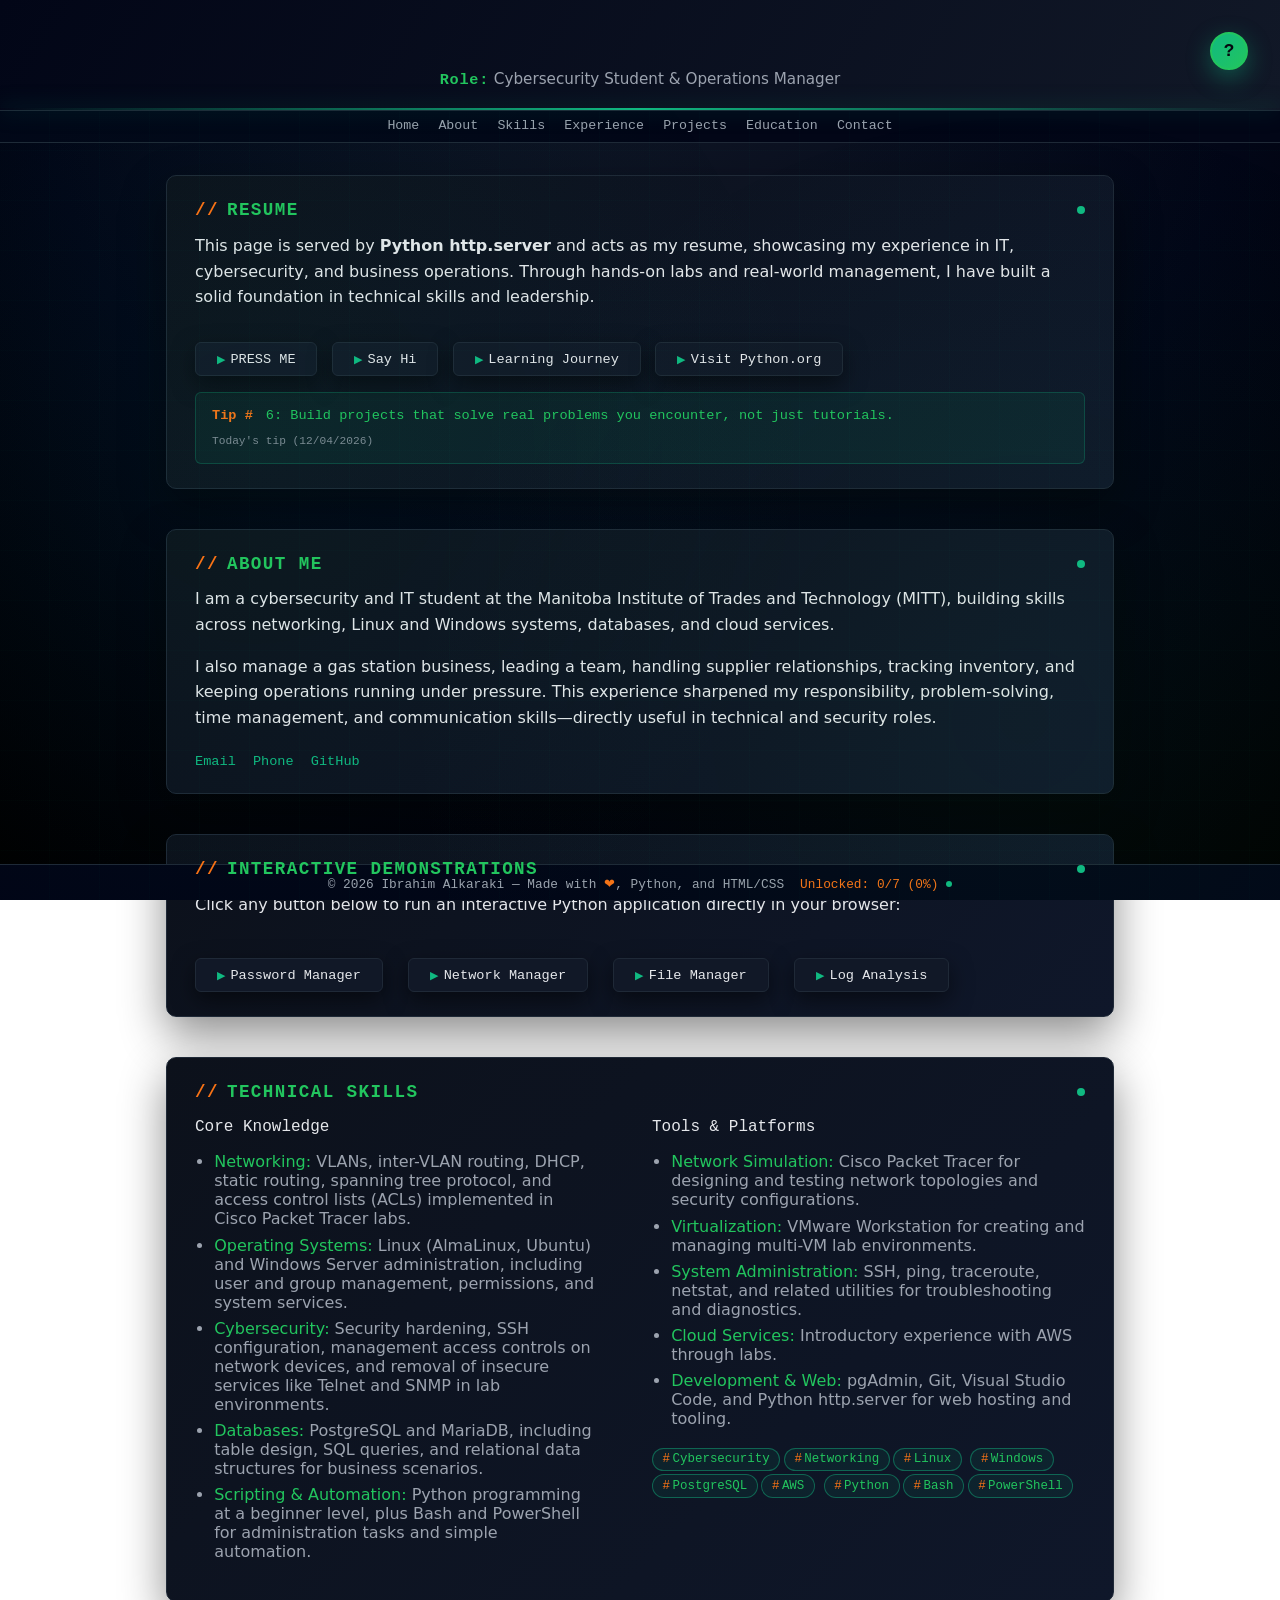
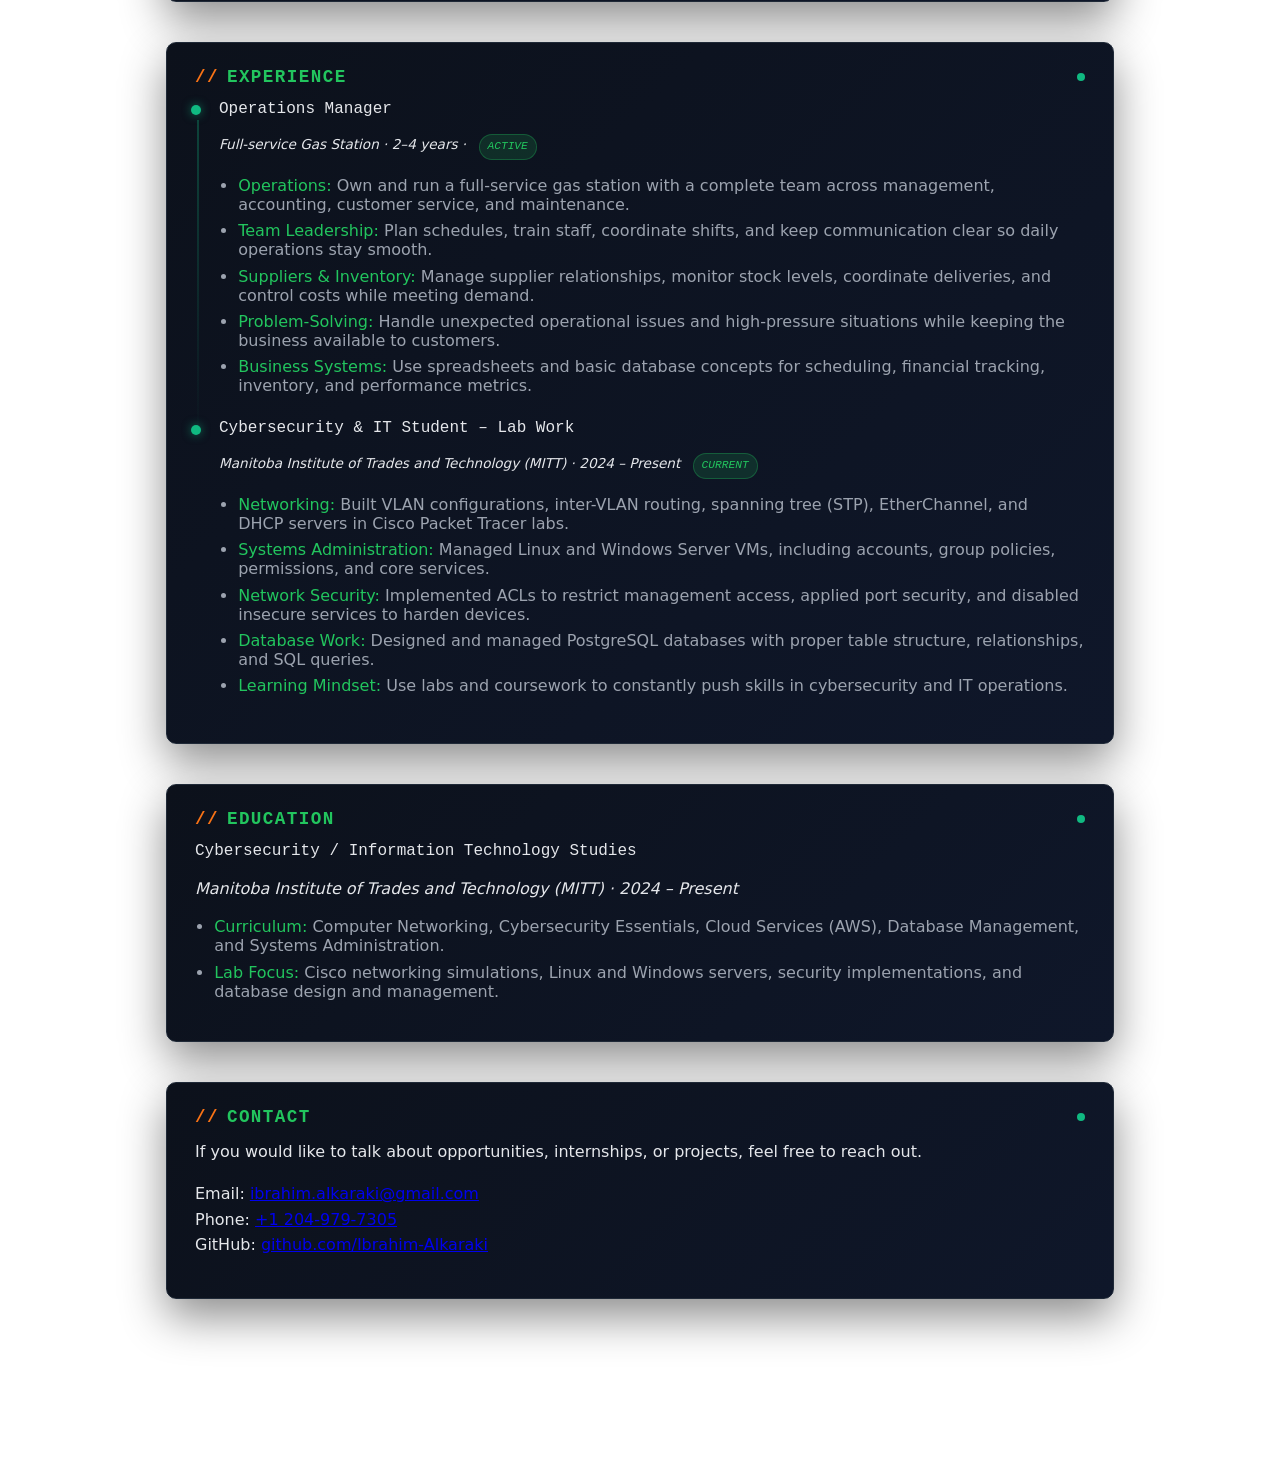
<file: index.html>
<!DOCTYPE html>
<html lang="en">
<head>
    <meta http-equiv="refresh" content="0; url=RESUME.html">
    <title>Redirecting...</title>
</head>
<body>
    <p>Redirecting to <a href="RESUME.html">Resume</a>...</p>
</body>
</html>
</file>
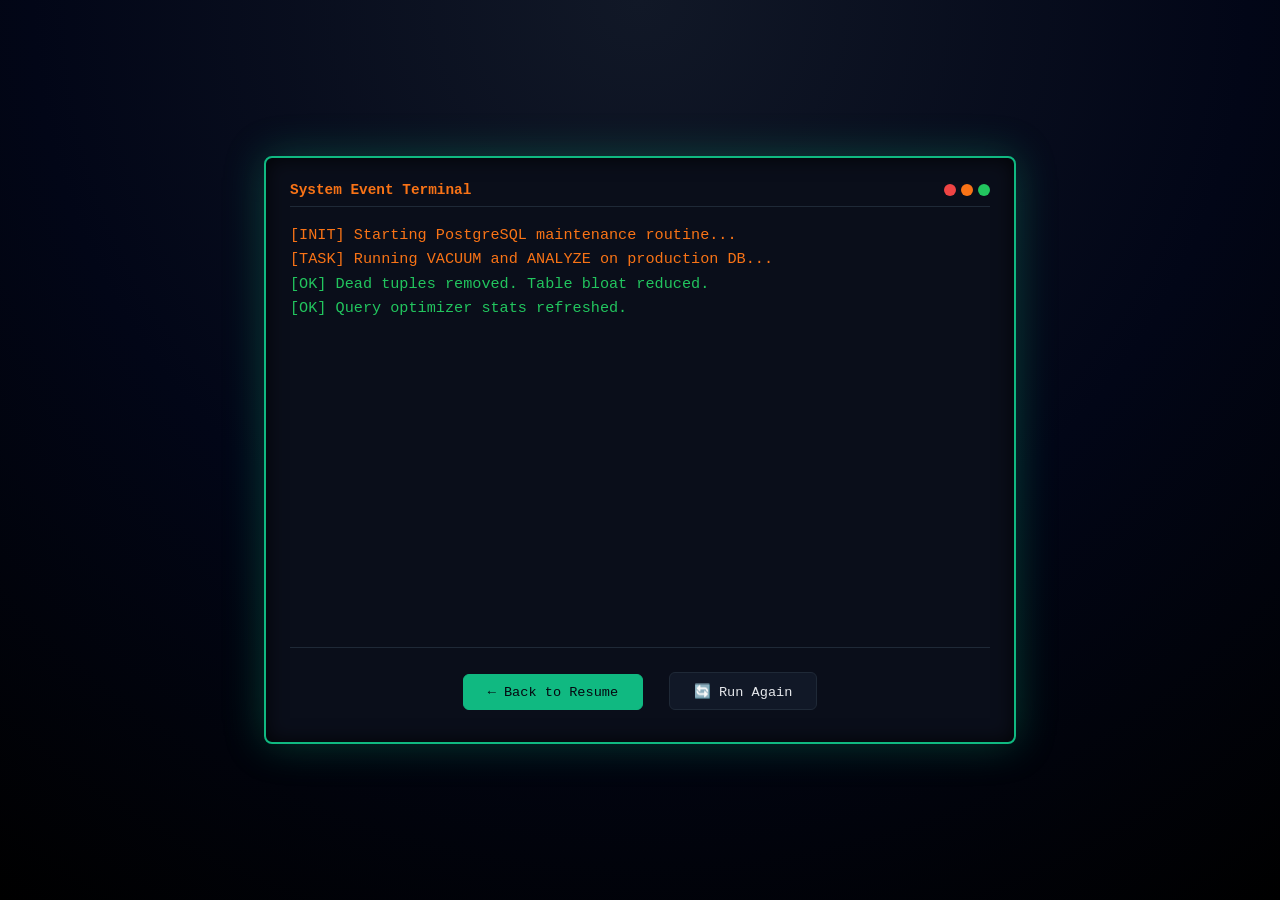
<file: fun_system_event.html>
<!DOCTYPE html>
<html lang="en">
<head>
    <meta charset="utf-8">
    <meta http-equiv="Content-Security-Policy" content="default-src 'self'; script-src 'self' 'unsafe-inline'; style-src 'self' 'unsafe-inline'; img-src 'self' data:; font-src 'self'; connect-src 'self'; frame-ancestors 'none'; form-action 'self'; base-uri 'self'">
    <meta http-equiv="X-Content-Type-Options" content="nosniff">
    <title>System Event Terminal - Ibrahim Alkaraki</title>
    <style>
      :root {
        --bg-main: #050810;
        --bg-panel: #0c111b;
        --accent: #10b981;
        --accent-soft: #22c55e;
        --accent-warn: #f97316;
        --text-main: #e5e7eb;
        --text-muted: #9ca3af;
        --border-subtle: #1f2937;
        --font-mono: "Fira Code", "Cascadia Code", "Source Code Pro", ui-monospace, SFMono-Regular, Menlo, Monaco, Consolas, "Liberation Mono", "Courier New", monospace;
      }

      body {
        margin: 0;
        padding: 0;
        background: radial-gradient(circle at top, #111827 0, #020617 55%, #000 100%);
        color: var(--text-main);
        font-family: var(--font-mono);
        min-height: 100vh;
        display: flex;
        align-items: center;
        justify-content: center;
      }

      .terminal {
        width: 90%;
        max-width: 700px;
        background: #0a0e1a;
        border: 2px solid var(--accent);
        border-radius: 8px;
        box-shadow: 0 0 40px rgba(16, 185, 129, 0.3), inset 0 0 20px rgba(0, 0, 0, 0.8);
        padding: 1.5rem;
        position: relative;
        animation: glowPulse 3s ease-in-out infinite;
      }

      @keyframes glowPulse {
        0%, 100% { box-shadow: 0 0 40px rgba(16, 185, 129, 0.3), inset 0 0 20px rgba(0, 0, 0, 0.8); }
        50% { box-shadow: 0 0 60px rgba(16, 185, 129, 0.5), inset 0 0 20px rgba(0, 0, 0, 0.8); }
      }

      .terminal-header {
        border-bottom: 1px solid var(--border-subtle);
        margin-bottom: 1rem;
        padding-bottom: 0.5rem;
        display: flex;
        justify-content: space-between;
        align-items: center;
      }

      .terminal-title {
        color: var(--accent-warn);
        font-weight: bold;
        font-size: 0.9rem;
      }

      .terminal-buttons {
        display: flex;
        gap: 0.3rem;
      }

      .term-btn {
        width: 12px;
        height: 12px;
        border-radius: 50%;
        cursor: pointer;
      }

      .term-btn.close { background: #ef4444; }
      .term-btn.minimize { background: var(--accent-warn); }
      .term-btn.maximize { background: var(--accent-soft); }

      .terminal-content {
        height: 400px;
        overflow-y: auto;
        color: var(--accent-soft);
        line-height: 1.6;
        font-size: 0.95rem;
      }

      .terminal-content::-webkit-scrollbar {
        width: 6px;
      }

      .terminal-content::-webkit-scrollbar-track {
        background: #020617;
      }

      .terminal-content::-webkit-scrollbar-thumb {
        background: var(--accent);
        border-radius: 3px;
      }

      .terminal-content::-webkit-scrollbar-thumb:hover {
        background: var(--accent-soft);
      }

      .log-line {
        opacity: 0;
        animation: typeIn 0.05s ease-out forwards;
        word-wrap: break-word;
      }

      @keyframes typeIn {
        from {
          opacity: 0;
          transform: translateX(-5px);
        }
        to {
          opacity: 1;
          transform: translateX(0);
        }
      }

      .log-ok { color: var(--accent-soft); }
      .log-alert { color: #ff6b6b; animation: pulse 1s ease-in-out infinite !important; }
      .log-action { color: var(--accent-warn); }
      .log-secure { color: var(--accent); }
      .log-note { color: var(--text-muted); }
      .log-status { color: var(--accent); }

      @keyframes pulse {
        0%, 100% { opacity: 1; }
        50% { opacity: 0.7; }
      }

      .cursor {
        display: inline-block;
        width: 8px;
        height: 1rem;
        background: var(--accent);
        animation: blink 1s ease-in-out infinite;
        margin-left: 2px;
      }

      @keyframes blink {
        0%, 49%, 100% { opacity: 1; }
        50%, 99% { opacity: 0; }
      }

      .buttons-container {
        margin-top: 1.5rem;
        padding-top: 1rem;
        border-top: 1px solid var(--border-subtle);
        text-align: center;
      }

      .btn {
        display: inline-block;
        margin: 0.5rem;
        padding: 0.6rem 1.5rem;
        background: #111827;
        color: var(--text-main);
        border: 1px solid var(--border-subtle);
        border-radius: 6px;
        cursor: pointer;
        font-family: var(--font-mono);
        font-size: 0.85rem;
        transition: all 0.2s ease;
        text-decoration: none;
      }

      .btn:hover {
        border-color: var(--accent);
        background: #020617;
        transform: translateY(-2px);
      }

      .btn-primary {
        background: var(--accent);
        color: #050810;
        border-color: var(--accent);
      }

      .btn-primary:hover {
        background: var(--accent-soft);
        border-color: var(--accent-soft);
      }

      @media (max-width: 640px) {
        .terminal {
          width: 95%;
          padding: 1rem;
        }

        .terminal-content {
          height: 300px;
          font-size: 0.85rem;
        }
      }
    </style>
</head>
<body>
    <div class="terminal">
        <div class="terminal-header">
            <div class="terminal-title">System Event Terminal</div>
            <div class="terminal-buttons">
                <div class="term-btn close"></div>
                <div class="term-btn minimize"></div>
                <div class="term-btn maximize"></div>
            </div>
        </div>
        <div class="terminal-content" id="terminal"></div>
        <div class="buttons-container">
            <button class="btn btn-primary" onclick="location.href='/'">← Back to Resume</button>
            <button class="btn" onclick="location.reload()">🔄 Run Again</button>
        </div>
    </div>

    <script>
        const scenarios = [
            {
                title: "SYSTEM BOOT SEQUENCE",
                lines: [
                    { text: "[BOOT] Initializing Ibrahim-Host-01...", class: "log-action" },
                    { text: "[OK] BIOS checks passed.", class: "log-ok" },
                    { text: "[OK] Network interfaces up.", class: "log-ok" },
                    { text: "[SECURE] SSH hardening rules loaded.", class: "log-secure" },
                    { text: "[OK] PostgreSQL database service online.", class: "log-ok" },
                    { text: "[READY] Lab environment online. Awaiting next challenge.", class: "log-status" }
                ]
            },
            {
                title: "SECURITY INCIDENT RESPONSE",
                lines: [
                    { text: "[ALERT] Suspicious traffic detected on vlan-sec-10.", class: "log-alert" },
                    { text: "[ACTION] Applying ACL rule set: BLOCK_EXTERNAL_SSH.", class: "log-action" },
                    { text: "[OK] Rate limiting engaged on port 22.", class: "log-ok" },
                    { text: "[LOG] Incident recorded for review.", class: "log-note" },
                    { text: "[STATUS] Traffic contained. No user impact.", class: "log-status" },
                    { text: "[NOTE] Always verify, never assume. Back to work. 🔒", class: "log-note" }
                ]
            },
            {
                title: "MAINTENANCE WINDOW COMPLETE",
                lines: [
                    { text: "[MAINT] Scheduled service window started.", class: "log-action" },
                    { text: "[TASK] Patching Linux servers and updating firewall rules...", class: "log-action" },
                    { text: "[OK] AlmaLinux kernel updated to latest patch.", class: "log-ok" },
                    { text: "[OK] Windows Server Group Policy refreshed.", class: "log-ok" },
                    { text: "[CHECK] Health checks all green. SSL certs valid.", class: "log-status" },
                    { text: "[COMPLETE] Change ticket closed successfully.", class: "log-ok" },
                    { text: "[RESULT] Environment more secure than 10 minutes ago. ✓", class: "log-secure" }
                ]
            },
            {
                title: "DATABASE OPTIMIZATION RUN",
                lines: [
                    { text: "[INIT] Starting PostgreSQL maintenance routine...", class: "log-action" },
                    { text: "[TASK] Running VACUUM and ANALYZE on production DB...", class: "log-action" },
                    { text: "[OK] Dead tuples removed. Table bloat reduced.", class: "log-ok" },
                    { text: "[OK] Query optimizer stats refreshed.", class: "log-ok" },
                    { text: "[PERF] Query response time improved by 23%.", class: "log-status" },
                    { text: "[SUCCESS] Database optimization complete! 🚀", class: "log-ok" }
                ]
            }
        ];

        function displayTerminal() {
            const scenario = scenarios[Math.floor(Math.random() * scenarios.length)];
            const terminal = document.getElementById('terminal');
            terminal.innerHTML = '';

            let delay = 0;
            scenario.lines.forEach((line, index) => {
                setTimeout(() => {
                    const logLine = document.createElement('div');
                    logLine.className = `log-line ${line.class}`;
                    logLine.textContent = line.text;
                    terminal.appendChild(logLine);
                    terminal.scrollTop = terminal.scrollHeight;
                }, delay);
                delay += 200 + Math.random() * 150;
            });

            setTimeout(() => {
                const cursor = document.createElement('span');
                cursor.className = 'cursor';
                terminal.appendChild(cursor);
                terminal.scrollTop = terminal.scrollHeight;
            }, delay);
        }

        displayTerminal();

        // ESC key to go back to resume
        document.addEventListener('keydown', (e) => {
            if (e.key === 'Escape') {
                window.location.href = '/';
            }
        });
    </script>
</body>
</html>
</file>
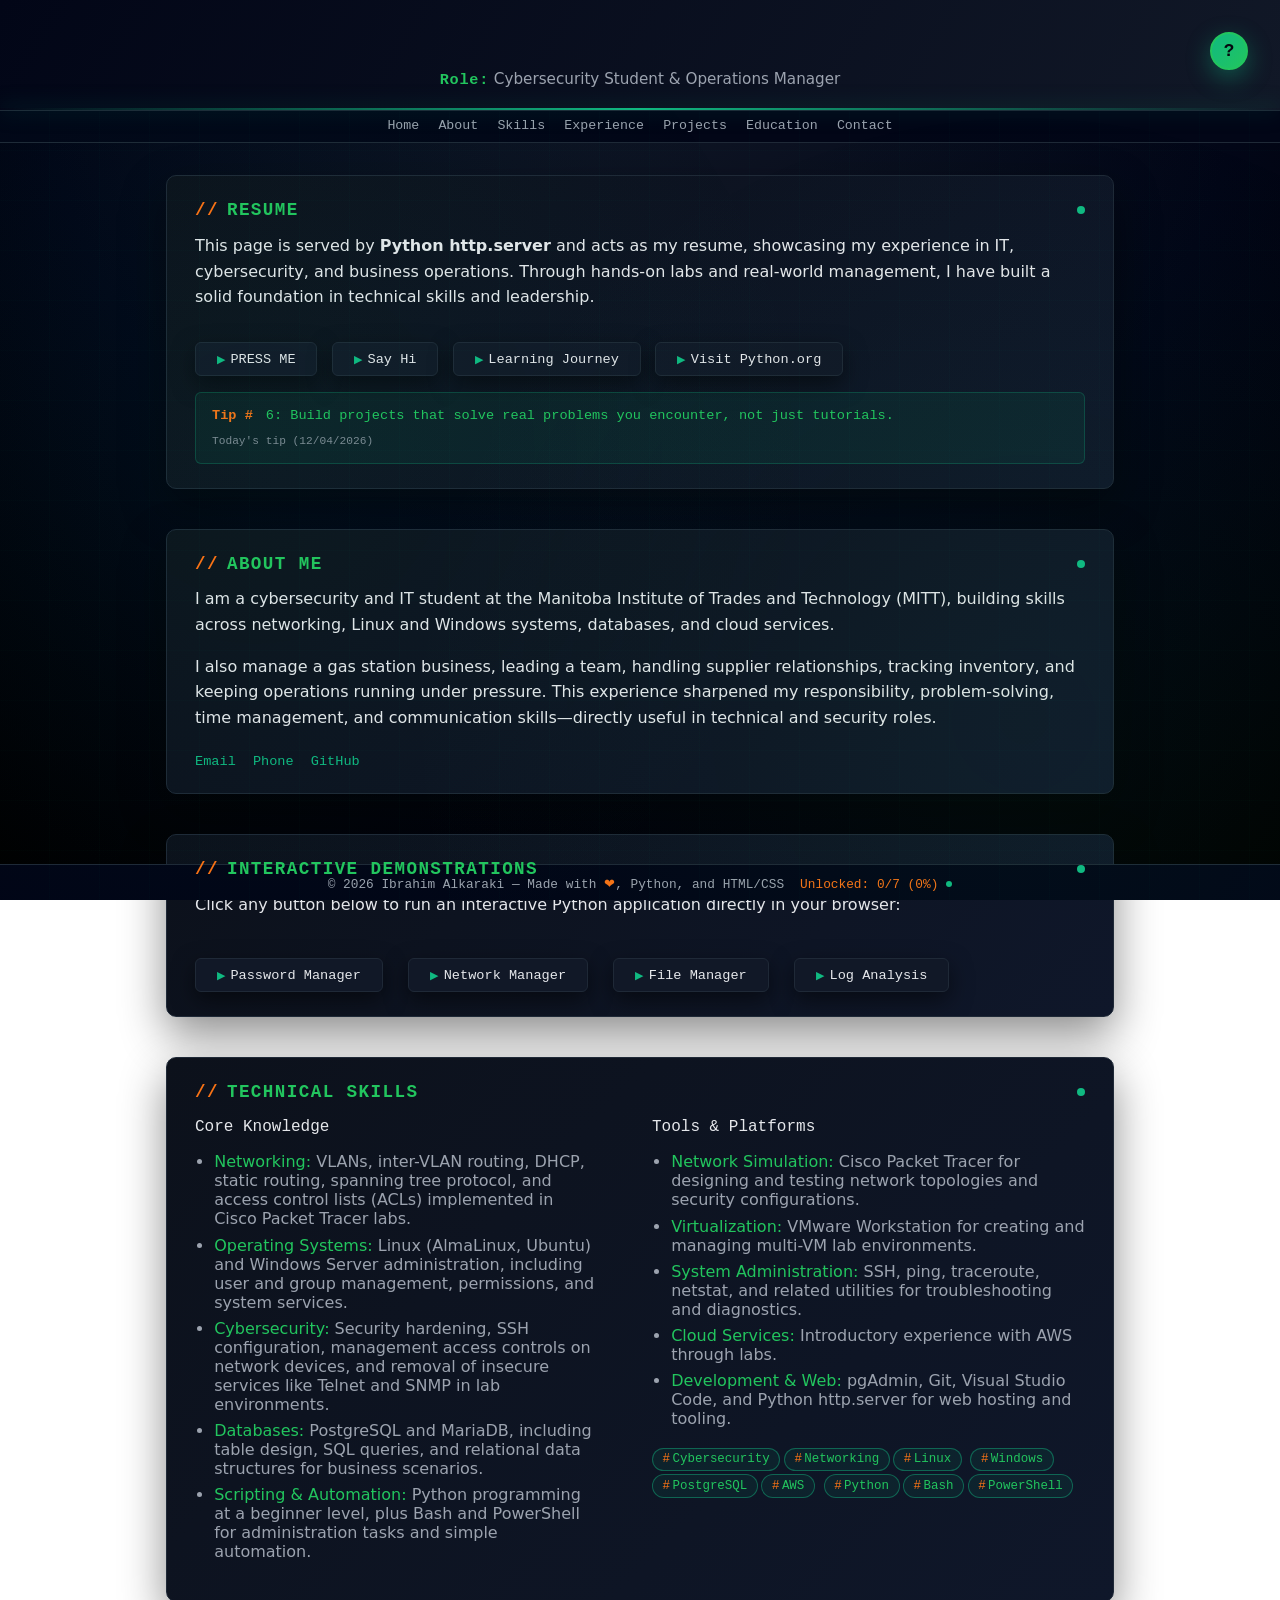
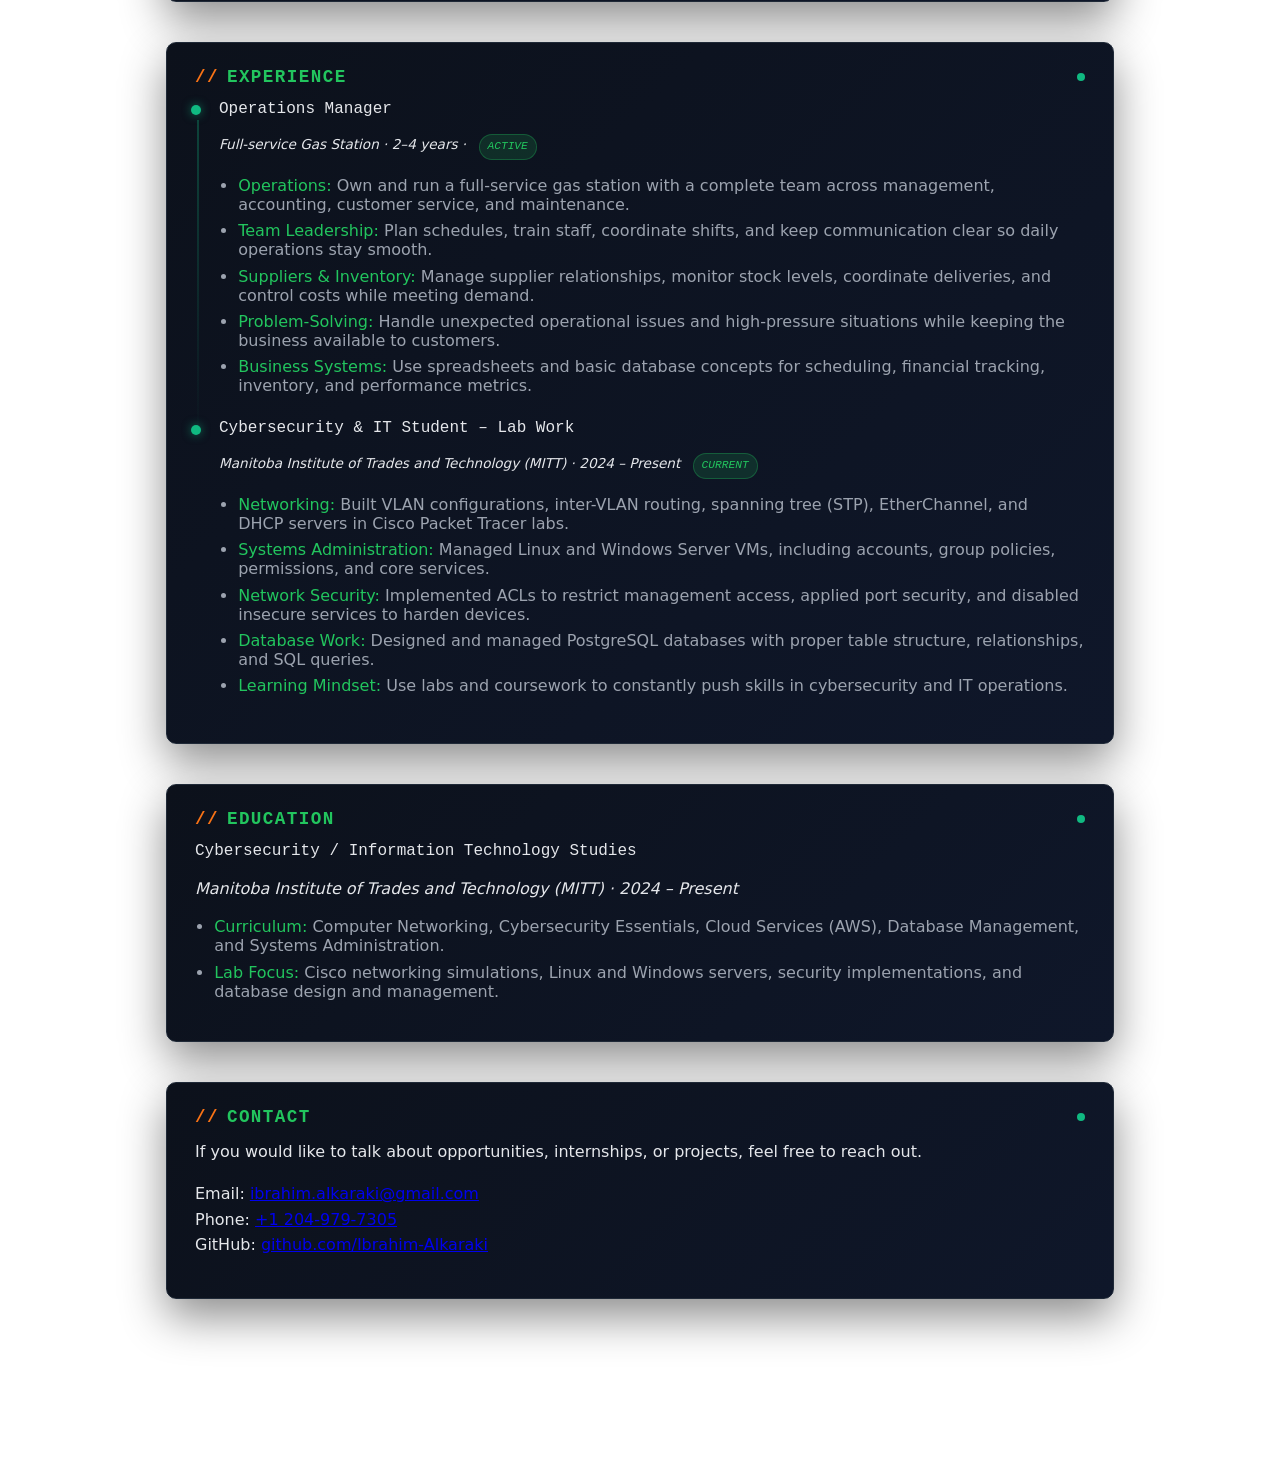
<file: RESUME.html>
<!DOCTYPE html>
<html lang="en">
  <head>
    <meta charset="utf-8">
    <meta http-equiv="Content-Security-Policy" content="default-src 'self'; script-src 'self' 'unsafe-inline'; style-src 'self' 'unsafe-inline'; img-src 'self' data:; font-src 'self'; connect-src 'self'; frame-ancestors 'none'; form-action 'self'; base-uri 'self'">
    <meta http-equiv="X-Content-Type-Options" content="nosniff">
    <title>Ibrahim Alkaraki | Cybersecurity Student & Operations Manager</title>
    <link rel="stylesheet" href="style.css">
    <script>
      const quotes = [
        "\"The only way to do great work is to love what you do.\" - Steve Jobs",
        "\"Cybersecurity is not about perfection, it's about preparation.\"",
        "\"Every master was once a beginner.\" - Robin Sharma",
        "\"In cybersecurity, paranoia is a feature, not a bug.\"",
        "\"The best time to plant a tree was 20 years ago. The second best time is now.\" - Chinese Proverb",
        "\"Stay curious, keep learning, and never stop improving.\"",
        "\"Security is not a product, but a process.\" - Bruce Schneier",
        "\"Remember: chmod 000 is not a backup strategy.\"",
        "\"Your code is a reflection of your thinking. Make it clear.\"",
        "\"Automation: because repetition is the enemy of excellence.\""
      ];

      const dailyTips = [
        "Master one technology deeply before spreading yourself thin across many.",
        "Document your learning process—future you will thank present you.",
        "Always test your security configurations in a lab environment first.",
        "Read other people's code daily. You'll learn more patterns and best practices.",
        "Security is a mindset, not a tool. Think like an attacker to defend like a pro.",
        "Build projects that solve real problems you encounter, not just tutorials.",
        "Network with peers in cybersecurity. Knowledge sharing accelerates growth.",
        "Automate repetitive tasks first—that's where human error causes breaches.",
        "Write clear documentation. Your future self and your team will appreciate it.",
        "Contribute to open-source. It's how you level up and help the community.",
        "Stay updated on the latest vulnerabilities and patches in your stack.",
        "Remember: the best security implementation is one that actually gets deployed.",
        "Run a homelab. Real hands-on experience beats a thousand tutorials.",
        "Break things intentionally in a controlled environment to learn how they work.",
        "Teach what you learn. Explaining concepts solidifies your understanding.",
        "Keep a 'learning journal' with notes on problems you solved.",
        "Cybersecurity is a marathon, not a sprint. Pace yourself.",
        "Your first solution might not be the best—iterate and refactor.",
        "Ask 'why' five times. Root causes are often surprising.",
        "Build in public. Share progress, failures, and victories with others."
      ];

      function getDailyTip() {
        const now = new Date();
        const year = now.getFullYear();
        const month = String(now.getMonth() + 1).padStart(2, '0');
        const day = String(now.getDate()).padStart(2, '0');
        const dateString = `${year}-${month}-${day}`;
        
        // Simple hash function to convert date to index
        let hash = 0;
        for (let i = 0; i < dateString.length; i++) {
          const char = dateString.charCodeAt(i);
          hash = ((hash << 5) - hash) + char;
          hash = hash & hash; // Convert to 32-bit integer
        }
        
        const tipIndex = Math.abs(hash) % dailyTips.length;
        const tipNumber = tipIndex + 1;
        
        return {
          number: tipNumber,
          text: dailyTips[tipIndex],
          dateString: `${month}/${day}/${year}`
        };
      }

      function getRandomQuote() {
        return quotes[Math.floor(Math.random() * quotes.length)];
      }

      function showAlert(msg) {
        alert(msg);
      }

      function openContactModal(type) {
        const modal = document.getElementById('contactModal');
        const contactType = document.getElementById('contactType');
        const contactDisplay = document.getElementById('contactDisplay');

        if (type === 'email') {
          contactType.textContent = 'Email';
          contactDisplay.innerHTML = `
            <div class="contact-item">
              <div class="contact-label">Email Address</div>
              <div class="contact-value" id="emailValue">ibrahim.alkaraki@gmail.com</div>
              <button class="copy-btn" onclick="copyToClipboard('emailValue', 'emailFeedback')">Copy Email</button>
              <div class="copy-feedback" id="emailFeedback">Copied!</div>
              <div class="fun-quote">${getRandomQuote()}</div>
            </div>
          `;
        } else if (type === 'phone') {
          contactType.textContent = 'Phone';
          contactDisplay.innerHTML = `
            <div class="contact-item">
              <div class="contact-label">Phone Number</div>
              <div class="contact-value" id="phoneValue">+1 204-979-7305</div>
              <button class="copy-btn" onclick="copyToClipboard('phoneValue', 'phoneFeedback')">Copy Phone</button>
              <div class="copy-feedback" id="phoneFeedback">Copied!</div>
              <p style="color: var(--text-muted); font-size: 0.85rem; margin-top: 1rem;">
                Feel free to text or call—I'm usually available!
              </p>
              <div class="fun-quote">${getRandomQuote()}</div>
            </div>
          `;
        } else if (type === 'github') {
          contactType.textContent = 'GitHub';
          contactDisplay.innerHTML = `
            <div class="contact-item">
              <div class="contact-label">GitHub Profile</div>
              <div class="contact-value" id="githubValue">github.com/Ibrahim-Alkaraki</div>
              <button class="copy-btn" onclick="copyToClipboard('githubValue', 'githubFeedback')">Copy GitHub</button>
              <div class="copy-feedback" id="githubFeedback">Copied!</div>
              <a href="https://github.com/Ibrahim-Alkaraki" target="_blank" style="display: inline-block; margin-top: 1rem; color: var(--accent); text-decoration: none; font-family: var(--font-mono); font-size: 0.85rem; border: 1px solid var(--accent); padding: 0.5rem 1rem; border-radius: 4px; transition: all 0.2s;" onmouseover="this.style.background='rgba(16,185,129,0.1)'" onmouseout="this.style.background='transparent'">Visit GitHub →</a>
              <div class="fun-quote">${getRandomQuote()}</div>
            </div>
          `;
        }

        modal.style.display = 'block';
      }

      function openSayHi() {
        const modal = document.getElementById('sayHiModal');
        modal.style.display = 'block';
      }

      function closeSayHi() {
        document.getElementById('sayHiModal').style.display = 'none';
      }

      function openLearningJourney() {
        const modal = document.getElementById('learningModal');
        modal.style.display = 'block';
      }

      function closeLearningJourney() {
        document.getElementById('learningModal').style.display = 'none';
      }

      function closeContactModal() {
        document.getElementById('contactModal').style.display = 'none';
      }

      function copyToClipboard(elementId, feedbackId) {
        const element = document.getElementById(elementId);
        const text = element.textContent;

        if (navigator.clipboard) {
          navigator.clipboard.writeText(text).then(() => {
            const feedback = document.getElementById(feedbackId);
            feedback.classList.add('show');
            setTimeout(() => {
              feedback.classList.remove('show');
            }, 2000);
          });
        } else {
          // Fallback for older browsers
          const textarea = document.createElement('textarea');
          textarea.value = text;
          document.body.appendChild(textarea);
          textarea.select();
          document.execCommand('copy');
          document.body.removeChild(textarea);
          
          const feedback = document.getElementById(feedbackId);
          feedback.classList.add('show');
          setTimeout(() => {
            feedback.classList.remove('show');
          }, 2000);
        }
      }

      // Close modal when clicking outside - handled in second script block

      // Hint System
      let unlockedHints = [];

      const hints = {
        'networking': {
          title: 'Networking Mastery',
          text: 'You\'ve unlocked the Networking skill! VLANs and routing are the backbone of secure network design. The ability to segment networks is critical in preventing lateral movement during a security breach.',
          fun: 'Pro Tip: Did you know? Most security breaches don\'t break encryption—they exploit poor network segmentation!'
        },
        'os': {
          title: 'Systems Administration',
          text: 'Operating System administration is where theory meets practice. Mastering both Linux and Windows gives you flexibility in real-world environments where you\'ll encounter both.',
          fun: 'Fun Fact: Linux (especially with systemd) is used in 96% of public cloud instances. Knowing it is essential!'
        },
        'cybersecurity': {
          title: 'Cybersecurity Knowledge',
          text: 'Security hardening is not about being paranoid—it\'s about being prepared. Every disabled service, every SSH key, every ACL is a layer of defense.',
          fun: 'Remember: "Security is not a product, but a process." - Bruce Schneier'
        },
        'databases': {
          title: 'Database Expertise',
          text: 'Understanding database design and SQL queries is crucial. Bad database design can lead to performance issues and security vulnerabilities. Data is the new gold—protect it.',
          fun: 'Mind Expansion: PostgreSQL has JSON support, making it incredibly flexible for modern applications!'
        },
        'scripting': {
          title: 'Scripting & Automation',
          text: 'Automation separates the experts from the beginners. Python, Bash, and PowerShell are your tools to work smarter, not harder. Repetitive tasks? Automate them!',
          fun: 'Wisdom: "Any manual task done more than twice should be automated." - IT Operations Principle'
        },
        'gas-station': {
          title: 'Operations Management',
          text: 'Running a business teaches you real-world problem-solving under pressure. Leading a team, managing suppliers, tracking inventory—these skills transfer directly to IT operations and security management.',
          fun: 'Insight: Business experience shows employers you understand the "why" behind security decisions, not just the "how".'
        },
        'student-work': {
          title: 'Continuous Learning',
          text: 'Lab work is where theory becomes muscle memory. Building actual networks in Cisco Packet Tracer, configuring real VMs, and troubleshooting issues teaches you to think like a professional.',
          fun: 'Growth Mindset: "Experts are made, not born." Every expert you admire was once a beginner.'
        }
      };

      function openHint(hintKey) {
        const hint = hints[hintKey];
        if (!hint) return;

        document.getElementById('hintTitle').textContent = hint.title;
        document.getElementById('hintText').textContent = hint.text;
        document.getElementById('hintFun').textContent = hint.fun;

        if (!unlockedHints.includes(hintKey)) {
          unlockedHints.push(hintKey);
          updateStatsBar();
        }

        document.getElementById('hintModal').style.display = 'block';
      }

      function closeHint() {
        document.getElementById('hintModal').style.display = 'none';
      }

      function updateStatsBar() {
        const explored = unlockedHints.length;
        const total = Object.keys(hints).length;
        const percentage = Math.round((explored / total) * 100);

        const dailyTip = getDailyTip();
        const statsHTML = `
          <span>Unlocked: ${explored}/${total} (${percentage}%)</span>
          <span class="status-indicator"></span>
          ${explored === total ? '<span style="color: var(--accent-warn);">Master Unlocked!</span>' : ''}
        `;
        const statsBar = document.getElementById('statsBar');
        if (statsBar) {
          statsBar.innerHTML = statsHTML;
        }

        // Display daily tip in intro section
        const introSection = document.querySelector('.intro');
        if (introSection && !document.getElementById('dailyTipElement')) {
          const tipElement = document.createElement('div');
          tipElement.id = 'dailyTipElement';
          tipElement.className = 'daily-tip';
          tipElement.innerHTML = `
            <span class="daily-tip-content">${dailyTip.number}: ${dailyTip.text}</span>
            <span class="daily-tip-date">Today's tip (${dailyTip.dateString})</span>
          `;
          introSection.appendChild(tipElement);
        }
      }

      // Run a random scenario when page loads
      window.addEventListener('load', function() {
        const quote = document.getElementById('pageQuote');
        if (quote) {
          quote.textContent = getRandomQuote();
        }
        updateStatsBar();
        
        // Animate proficiency bars on load
        setTimeout(() => {
          document.querySelectorAll('.proficiency-fill').forEach(bar => {
            const width = bar.getAttribute('data-width');
            bar.style.width = width + '%';
          });
        }, 300);

        // Keyboard shortcuts listener
        document.addEventListener('keydown', (e) => {
          // Press ? to show shortcuts
          if (e.key === '?' || (e.shiftKey && e.key === '/')) {
            e.preventDefault();
            openShortcuts();
          }
          // Press Escape to close modals
          if (e.key === 'Escape') {
            closeScriptModal();
            closeShortcuts();
            closeHint();
            closeContactModal();
            closeSayHi();
            closeLearningJourney();
          }
          // Press 'h' to scroll to home
          if (e.key === 'h' || e.key === 'H') {
            document.getElementById('home').scrollIntoView({ behavior: 'smooth' });
          }
        });
      });

      function openShortcuts() {
        document.getElementById('shortcutsModal').style.display = 'block';
      }

      function closeShortcuts() {
        document.getElementById('shortcutsModal').style.display = 'none';
      }

    </script>

  </head>
  <body class="resume-page">
    <header id="home">
      <h1>Ibrahim Alkaraki</h1>
      <p>
        <span class="role-label">Role:</span>
        Cybersecurity Student &amp; Operations Manager
      </p>
    </header>

    <nav aria-label="Main navigation">
      <a href="#home">Home</a>
      <a href="#about">About</a>
      <a href="#skills">Skills</a>
      <a href="#experience">Experience</a>
      <a href="#projects">Projects</a>
      <a href="#education">Education</a>
      <a href="#contact">Contact</a>
    </nav>

    <main>
      <section class="intro">
        <h2>Resume</h2>
        <p>
          This page is served by <b>Python http.server</b> and acts as my resume,
          showcasing my experience in IT, cybersecurity, and business operations.
          Through hands-on labs and real-world management, I have built a solid foundation in technical skills and leadership.
        </p>
        <button class="btn" onclick="window.location.href='fun_system_event.html'" title="Launch the fun terminal experience!">PRESS ME</button>
        <button class="btn" onclick="openSayHi()">Say Hi</button>
        <button class="btn" onclick="openLearningJourney()">Learning Journey</button>
        <button class="btn" onclick="window.open('https://www.python.org', '_blank')">Visit Python.org</button>
      </section>

      <section id="about">
        <h2>About Me</h2>
        <p>
          I am a cybersecurity and IT student at the Manitoba Institute of Trades and Technology (MITT), building skills across networking, Linux and Windows systems, databases, and cloud services.
        </p>
        <p>
          I also manage a gas station business, leading a team, handling supplier relationships, tracking inventory, and keeping operations running under pressure. This experience sharpened my responsibility, problem-solving, time management, and communication skills—directly useful in technical and security roles.
        </p>
        <div class="contact-links">
          <a href="javascript:void(0)" onclick="openContactModal('email')">Email</a>
          <a href="javascript:void(0)" onclick="openContactModal('phone')">Phone</a>
          <a href="javascript:void(0)" onclick="openContactModal('github')">GitHub</a>
        </div>
      </section>

      <section id="projects">
        <h2>Interactive Demonstrations</h2>
        <p>Click any button below to run an interactive Python application directly in your browser:</p>
        <div class="btn-grid">
          <button class="btn" onclick="runScript('password_manager_enhanced')">Password Manager</button>
          <button class="btn" onclick="runScript('network_device_manager_enhanced')">Network Manager</button>
          <button class="btn" onclick="runScript('file_manager_enhanced')">File Manager</button>
          <button class="btn" onclick="runScript('log_parsing_analysis')">Log Analysis</button>
        </div>
      </section>

      <section id="skills">
        <h2>Technical Skills</h2>
        <div class="two-column">
          <div>
            <h3>Core Knowledge</h3>
            <ul>
              <li class="interactive-entry" onclick="openHint('networking')"><strong>Networking:</strong> VLANs, inter-VLAN routing, DHCP, static routing, spanning tree protocol, and access control lists (ACLs) implemented in Cisco Packet Tracer labs.<button class="hint-btn" title="Get a hint!">▶</button></li>
              <li class="interactive-entry" onclick="openHint('os')"><strong>Operating Systems:</strong> Linux (AlmaLinux, Ubuntu) and Windows Server administration, including user and group management, permissions, and system services.<button class="hint-btn" title="Get a hint!">▶</button></li>
              <li class="interactive-entry" onclick="openHint('cybersecurity')"><strong>Cybersecurity:</strong> Security hardening, SSH configuration, management access controls on network devices, and removal of insecure services like Telnet and SNMP in lab environments.<button class="hint-btn" title="Get a hint!">▶</button></li>
              <li class="interactive-entry" onclick="openHint('databases')"><strong>Databases:</strong> PostgreSQL and MariaDB, including table design, SQL queries, and relational data structures for business scenarios.<button class="hint-btn" title="Get a hint!">▶</button></li>
              <li class="interactive-entry" onclick="openHint('scripting')"><strong>Scripting & Automation:</strong> Python programming at a beginner level, plus Bash and PowerShell for administration tasks and simple automation.<button class="hint-btn" title="Get a hint!">▶</button></li>
            </ul>
          </div>
          <div>
            <h3>Tools & Platforms</h3>
            <ul>
              <li><strong>Network Simulation:</strong> Cisco Packet Tracer for designing and testing network topologies and security configurations.</li>
              <li><strong>Virtualization:</strong> VMware Workstation for creating and managing multi-VM lab environments.</li>
              <li><strong>System Administration:</strong> SSH, ping, traceroute, netstat, and related utilities for troubleshooting and diagnostics.</li>
              <li><strong>Cloud Services:</strong> Introductory experience with AWS through labs.</li>
              <li><strong>Development & Web:</strong> pgAdmin, Git, Visual Studio Code, and Python http.server for web hosting and tooling.</li>
            </ul>
            <div class="taglist">
              <span>Cybersecurity</span><span>Networking</span><span>Linux</span>
              <span>Windows</span><span>PostgreSQL</span><span>AWS</span>
              <span>Python</span><span>Bash</span><span>PowerShell</span>
            </div>
          </div>
        </div>
      </section>

      <section id="experience">
        <h2>Experience</h2>

        <div class="experience-item">
          <h3>Operations Manager</h3>
          <p class="experience-meta">Full-service Gas Station · 2–4 years · <span class="experience-status">ACTIVE</span></p>
          <ul>
            <li class="interactive-entry" onclick="openHint('gas-station')"><strong>Operations:</strong> Own and run a full-service gas station with a complete team across management, accounting, customer service, and maintenance.<button class="hint-btn" title="Get a hint!">▶</button></li>
            <li><strong>Team Leadership:</strong> Plan schedules, train staff, coordinate shifts, and keep communication clear so daily operations stay smooth.</li>
            <li><strong>Suppliers & Inventory:</strong> Manage supplier relationships, monitor stock levels, coordinate deliveries, and control costs while meeting demand.</li>
            <li><strong>Problem-Solving:</strong> Handle unexpected operational issues and high-pressure situations while keeping the business available to customers.</li>
            <li><strong>Business Systems:</strong> Use spreadsheets and basic database concepts for scheduling, financial tracking, inventory, and performance metrics.</li>
          </ul>
        </div>

        <div class="experience-item">
          <h3>Cybersecurity & IT Student – Lab Work</h3>
          <p class="experience-meta">Manitoba Institute of Trades and Technology (MITT) · 2024 – Present <span class="experience-status">CURRENT</span></p>
          <ul>
            <li class="interactive-entry" onclick="openHint('student-work')"><strong>Networking:</strong> Built VLAN configurations, inter-VLAN routing, spanning tree (STP), EtherChannel, and DHCP servers in Cisco Packet Tracer labs.<button class="hint-btn" title="Get a hint!">▶</button></li>
            <li><strong>Systems Administration:</strong> Managed Linux and Windows Server VMs, including accounts, group policies, permissions, and core services.</li>
            <li><strong>Network Security:</strong> Implemented ACLs to restrict management access, applied port security, and disabled insecure services to harden devices.</li>
            <li><strong>Database Work:</strong> Designed and managed PostgreSQL databases with proper table structure, relationships, and SQL queries.</li>
            <li><strong>Learning Mindset:</strong> Use labs and coursework to constantly push skills in cybersecurity and IT operations.</li>
          </ul>
        </div>
      </section>

      <section id="education">
        <h2>Education</h2>
        <h3>Cybersecurity / Information Technology Studies</h3>
        <p><i>Manitoba Institute of Trades and Technology (MITT) · 2024 – Present</i></p>
        <ul>
          <li><strong>Curriculum:</strong> Computer Networking, Cybersecurity Essentials, Cloud Services (AWS), Database Management, and Systems Administration.</li>
          <li><strong>Lab Focus:</strong> Cisco networking simulations, Linux and Windows servers, security implementations, and database design and management.</li>
        </ul>
      </section>

      <section id="contact">
        <h2>Contact</h2>
        <p>If you would like to talk about opportunities, internships, or projects, feel free to reach out.</p>
        <p>
          Email: <a href="mailto:ibrahim.alkaraki@gmail.com">ibrahim.alkaraki@gmail.com</a><br>
          Phone: <a href="tel:+1-204-979-7305">+1 204-979-7305</a><br>
          GitHub: <a href="https://github.com/Ibrahim-Alkaraki" target="_blank">github.com/Ibrahim-Alkaraki</a>
        </p>
      </section>
    </main>

    <!-- Hint Modal -->
    <div id="hintModal" class="hint-modal">
      <div class="hint-modal-content">
        <span class="close-hint" onclick="closeHint()">&times;</span>
        <h2 class="hint-modal-title" id="hintTitle"></h2>
        <p class="hint-modal-text" id="hintText"></p>
        <div class="hint-modal-fun" id="hintFun"></div>
        <div class="hint-buttons">
          <button class="hint-btn-close" onclick="closeHint()">Close</button>
        </div>
      </div>
    </div>

    <!-- Contact Modal -->
    <div id="contactModal" class="modal">
      <div class="modal-content">
        <span class="close-modal" onclick="closeContactModal()">&times;</span>
        <h2 class="modal-header" id="contactType">Contact Info</h2>
        <div id="contactDisplay"></div>
      </div>
    </div>

    <!-- Keyboard Shortcuts Modal -->
    <div id="shortcutsModal" class="shortcuts-modal">
      <span class="close-shortcuts" onclick="closeShortcuts()">&times;</span>
      <div class="shortcuts-content">
        <h2 class="shortcuts-header">Quick Navigation</h2>
        
        <div class="shortcut-item">
          <kbd class="shortcut-key">?</kbd>
          <span class="shortcut-desc">Show this help modal</span>
        </div>
        
        <div class="shortcut-item">
          <kbd class="shortcut-key">ESC</kbd>
          <span class="shortcut-desc">Close any open modal</span>
        </div>
        
        <div class="shortcut-item">
          <kbd class="shortcut-key">H</kbd>
          <span class="shortcut-desc">Jump to Home section</span>
        </div>

        <div class="ascii-decoration">
════════════════════════════════════════════
Tips: Click skill entries to unlock hints!
════════════════════════════════════════════</div>

        <h2 class="shortcuts-header shortcuts-nav-header">Navigation Links</h2>
        
        <div class="shortcuts-nav-grid">
          <a href="#home" onclick="closeShortcuts()" class="shortcuts-nav-link">Home</a>
          <a href="#about" onclick="closeShortcuts()" class="shortcuts-nav-link">About</a>
          <a href="#skills" onclick="closeShortcuts()" class="shortcuts-nav-link">Skills</a>
          <a href="#experience" onclick="closeShortcuts()" class="shortcuts-nav-link">Experience</a>
          <a href="#projects" onclick="closeShortcuts()" class="shortcuts-nav-link">Projects</a>
          <a href="#education" onclick="closeShortcuts()" class="shortcuts-nav-link">Education</a>
        </div>

        <div class="ascii-decoration ascii-decoration-spaced">
Made with ❤️, curiosity, and lots of coffee</div>
      </div>
    </div>

    <!-- Say Hi Modal -->
    <div id="sayHiModal" class="modal">
      <div class="modal-content">
        <span class="close-modal" onclick="closeSayHi()">&times;</span>
        <h2 class="modal-header">Say Hi</h2>
        <div class="page-box-content">
          <p>Thanks for visiting my resume! 👋</p>
          <p>I'm Ibrahim, a cybersecurity student and operations manager passionate about building secure systems and leading great teams. Whether it's networking, cloud services, or business operations, I'm always learning and growing.</p>
          <p>Feel free to reach out if you'd like to chat about tech, opportunities, or just say hello. I'd love to connect!</p>
          <p class="sayhi-actions">
            <strong>Get in touch:</strong>
            <a href="javascript:void(0)" onclick="closeContactModal(); openContactModal('email')" class="modal-inline-link">Email</a> • 
            <a href="javascript:void(0)" onclick="closeContactModal(); openContactModal('phone')" class="modal-inline-link">Phone</a> • 
            <a href="javascript:void(0)" onclick="closeContactModal(); openContactModal('github')" class="modal-inline-link">GitHub</a>
          </p>
        </div>
      </div>
    </div>

    <!-- Learning Journey Modal -->
    <div id="learningModal" class="modal">
      <div class="modal-content">
        <span class="close-modal" onclick="closeLearningJourney()">&times;</span>
        <h2 class="modal-header">Learning Journey</h2>
        <div class="page-box-content">
          <p>My path in tech has been one of constant discovery and growth. Here's my learning journey:</p>
          
          <div class="learning-timeline">
            <div class="timeline-item">
              <div class="timeline-label">2024 - Present</div>
              <div class="timeline-title">Cybersecurity & IT Student at MITT</div>
              <div class="timeline-desc">Deep dive into networking, Linux/Windows systems, databases, and cloud services. Building practical skills through intensive labs and real-world scenarios.</div>
            </div>

            <div class="timeline-item">
              <div class="timeline-label">Ongoing</div>
              <div class="timeline-title">Operations Manager</div>
              <div class="timeline-desc">Running a gas station business taught me real-world problem-solving, team leadership, and operational excellence—skills that directly apply to IT and security management.</div>
            </div>

            <div class="timeline-item">
              <div class="timeline-label">Core Skills</div>
              <div class="timeline-title">Technical Foundation</div>
              <div class="timeline-desc">Networking (VLANs, routing, ACLs), System Administration (Linux, Windows), Cybersecurity hardening, Database design (PostgreSQL), and Python scripting.</div>
            </div>

            <div class="timeline-item">
              <div class="timeline-label">Future Goals</div>
              <div class="timeline-title">Expand Technical Expertise</div>
              <div class="timeline-desc">Continue building hands-on experience across networking devices, security implementations, and cloud infrastructure. Pursuing deeper knowledge in enterprise network design and security hardening.</div>
            </div>
          </div>

          <p class="learning-footer">Want to see my projects and contributions? Check out my <a href="https://github.com/Ibrahim-Alkaraki" target="_blank">GitHub</a>!</p>
        </div>
      </div>
    </div>

    <!-- Terminal Modal for Script Execution -->
    <div id="scriptModal" class="modal">
      <div class="modal-content script-modal-content">
        <div class="modal-header script-modal-header">
          <span id="scriptTitle">Script Output</span>
          <span class="close-modal" onclick="closeScriptModal()">&times;</span>
        </div>
        <div id="scriptOutput" class="script-output"></div>
        <div class="script-input-row">
          <input type="text" id="scriptInput" class="modal-input" placeholder="Enter input and press Enter..." onkeypress="handleInputKeypress(event);" disabled />
          <button class="copy-btn" id="sendBtn" onclick="sendScriptInput()" disabled>Send</button>
        </div>
      </div>
    </div>

    <script src="scripts.js"></script>
    <script>
      // Browser-based script runner — no backend server needed
      let activeTerm = null;

      function handleInputKeypress(event) {
        if (event.key === 'Enter' && activeTerm && activeTerm._resolve) {
          event.preventDefault();
          sendScriptInput();
        }
      }

      function runScript(scriptName) {
        const scriptFn = SCRIPT_REGISTRY[scriptName];
        if (!scriptFn) return;

        const displayName = scriptName.replace(/_/g, ' ').toUpperCase();
        document.getElementById('scriptTitle').textContent = '▶ ' + displayName;
        document.getElementById('scriptOutput').innerHTML = '';
        document.getElementById('scriptModal').style.display = 'block';
        document.getElementById('scriptInput').value = '';
        document.getElementById('scriptInput').disabled = true;
        document.getElementById('sendBtn').disabled = true;

        const outputEl = document.getElementById('scriptOutput');
        const inputEl = document.getElementById('scriptInput');
        const sendBtn = document.getElementById('sendBtn');
        activeTerm = new VirtualTerminal(outputEl, inputEl, sendBtn);

        scriptFn(activeTerm).then(() => {
          activeTerm.finish();
          activeTerm = null;
        });
      }

      function sendScriptInput() {
        if (!activeTerm || !activeTerm._resolve) return;
        const inputEl = document.getElementById('scriptInput');
        const value = inputEl.value;
        inputEl.value = '';
        activeTerm.submit(value);
      }

      function closeScriptModal() {
        document.getElementById('scriptModal').style.display = 'none';
        activeTerm = null;
      }

      window.onclick = function(event) {
        const modal = document.getElementById('scriptModal');
        const contactModal = document.getElementById('contactModal');
        const hintModal = document.getElementById('hintModal');
        const shortcutsModal = document.getElementById('shortcutsModal');
        const sayHiModal = document.getElementById('sayHiModal');
        const learningModal = document.getElementById('learningModal');
        if (event.target === modal) {
          closeScriptModal();
        }
        if (event.target === contactModal) {
          contactModal.style.display = 'none';
        }
        if (event.target === hintModal) {
          hintModal.style.display = 'none';
        }
        if (event.target === shortcutsModal) {
          shortcutsModal.style.display = 'none';
        }
        if (event.target === sayHiModal) {
          sayHiModal.style.display = 'none';
        }
        if (event.target === learningModal) {
          learningModal.style.display = 'none';
        }
      }
    </script>

    <!-- Floating Help Button -->
    <div class="floating-help" onclick="openShortcuts()" title="Press ? or click for help">?</div>

    <footer>
      <div class="footer-inner">
        <div>&copy; 2026 Ibrahim Alkaraki &mdash; Made with <span>&#10084;</span>, Python, and HTML/CSS</div>
        <div id="statsBar" class="stats-bar footer-stats"></div>
      </div>
    </footer>
  </body>
</html>
</file>
<file: style.css>
/* ============================================
   Shared Variables & Base Styles
   ============================================ */

:root {
  --bg-main: #050810;
  --bg-panel: #0c111b;
  --bg-panel-alt: #0f172a;
  --accent: #10b981;
  --accent-soft: #22c55e;
  --accent-warn: #f97316;
  --text-main: #e5e7eb;
  --text-muted: #9ca3af;
  --border-subtle: #1f2937;
  --font-sans: system-ui, -apple-system, BlinkMacSystemFont, "Segoe UI", sans-serif;
  --font-mono: "Fira Code", "Cascadia Code", "Source Code Pro", ui-monospace, SFMono-Regular, Menlo, Monaco, Consolas, "Liberation Mono", "Courier New", monospace;
}

* {
  box-sizing: border-box;
}

/* Shared keyframes */
@keyframes blink {
  0%, 49%, 100% { opacity: 1; }
  50%, 99% { opacity: 0; }
}

@keyframes pulse {
  0%, 100% {
    opacity: 1;
    box-shadow: 0 0 0 0 var(--accent);
  }
  50% {
    opacity: 0.8;
  }
  100% {
    box-shadow: 0 0 0 5px rgba(16, 185, 129, 0);
  }
}

@keyframes fadeIn {
  from { opacity: 0; }
  to { opacity: 1; }
}

@keyframes fadeInUp {
  from {
    opacity: 0;
    transform: translateY(20px);
  }
  to {
    opacity: 1;
    transform: translateY(0);
  }
}

@keyframes slideDown {
  from {
    transform: translateY(-50px);
    opacity: 0;
  }
  to {
    transform: translateY(0);
    opacity: 1;
  }
}

/* Shared button base */
.btn {
  display: inline-block;
  margin: 0.5rem;
  padding: 0.6rem 1.5rem;
  background: #111827;
  color: var(--text-main);
  border: 1px solid var(--border-subtle);
  border-radius: 6px;
  cursor: pointer;
  font-family: var(--font-mono);
  font-size: 0.85rem;
  transition: all 0.2s ease;
  text-decoration: none;
}

.btn:hover {
  border-color: var(--accent);
  background: #020617;
  transform: translateY(-2px);
}

/* ============================================
   RESUME PAGE STYLES
   ============================================ */

body.resume-page {
  margin: 0;
  padding: 0;
  background: radial-gradient(circle at top, #111827 0, #020617 55%, #000 100%);
  background-attachment: fixed;
  color: var(--text-main);
  font-family: var(--font-sans);
  position: relative;
  overflow-x: hidden;
}

/* Subtle animated background grid */
body.resume-page::before {
  content: "";
  position: fixed;
  top: 0;
  left: 0;
  width: 100%;
  height: 100%;
  background-image:
    repeating-linear-gradient(0deg, transparent, transparent 49px, rgba(16, 185, 129, 0.02) 49px, rgba(16, 185, 129, 0.02) 50px),
    repeating-linear-gradient(90deg, transparent, transparent 49px, rgba(16, 185, 129, 0.02) 49px, rgba(16, 185, 129, 0.02) 50px);
  pointer-events: none;
  z-index: 1;
}

/* Network node background animation */
body.resume-page::after {
  content: "";
  position: fixed;
  top: 0;
  left: 0;
  width: 100%;
  height: 100%;
  background: radial-gradient(circle at 20% 50%, rgba(16, 185, 129, 0.05) 0%, transparent 50%),
              radial-gradient(circle at 80% 80%, rgba(34, 197, 94, 0.05) 0%, transparent 50%);
  pointer-events: none;
  z-index: 1;
  animation: float 20s ease-in-out infinite;
}

@keyframes float {
  0%, 100% { transform: translate(0, 0); }
  50% { transform: translate(10px, -10px); }
}

body.resume-page header {
  background: linear-gradient(120deg, #020617, #111827);
  border-bottom: 1px solid var(--border-subtle);
  padding: 1.5rem 1rem 1.1rem 1rem;
  text-align: center;
  position: sticky;
  top: 0;
  z-index: 25;
  position: relative;
}

/* Animated header scan line effect */
body.resume-page header::after {
  content: "";
  position: absolute;
  bottom: 0;
  left: 0;
  width: 100%;
  height: 2px;
  background: linear-gradient(90deg, transparent, var(--accent), transparent);
  box-shadow: 0 0 20px rgba(16, 185, 129, 0.5);
  animation: scan 3s ease-in-out infinite;
}

@keyframes scan {
  0%, 100% { opacity: 0.5; }
  50% { opacity: 1; }
}

body.resume-page header h1 {
  margin: 0;
  font-family: var(--font-mono);
  font-weight: 600;
  letter-spacing: 0.06em;
  position: relative;
  z-index: 2;
  animation: typewriter 1.5s steps(20, end) 0.5s 1 ease-out forwards;
  opacity: 0;
}

@keyframes typewriter {
  from {
    opacity: 0;
    transform: translateY(-10px);
  }
  to {
    opacity: 1;
    transform: translateY(0);
  }
}

body.resume-page header h1::after {
  content: "";
  position: absolute;
  right: -8px;
  top: 0;
  height: 100%;
  width: 2px;
  background: var(--accent);
  animation: blink 1s ease-in-out infinite;
}

body.resume-page header h1::before {
  content: "$ ";
  color: var(--accent);
}

body.resume-page header p {
  margin: 0.35rem 0 0;
  font-size: 0.95rem;
  color: var(--text-muted);
}

body.resume-page header p span {
  font-weight: 600;
  letter-spacing: 0.05em;
}

body.resume-page nav {
  display: flex;
  justify-content: center;
  flex-wrap: wrap;
  gap: 1.2rem;
  background: #020617;
  border-bottom: 1px solid var(--border-subtle);
  padding: 0.45rem 1rem;
  font-family: var(--font-mono);
  font-size: 0.83rem;
}

body.resume-page nav a {
  color: var(--text-muted);
  text-decoration: none;
  position: relative;
  padding-bottom: 0.15rem;
}

body.resume-page nav a::after {
  content: "";
  position: absolute;
  left: 0;
  bottom: 0;
  width: 0;
  height: 2px;
  background: var(--accent);
  transition: width 0.2s ease-out;
}

body.resume-page nav a:hover {
  color: var(--accent);
}

body.resume-page nav a:hover::after {
  width: 100%;
}

body.resume-page main {
  max-width: 980px;
  margin: 2rem auto 4.5rem auto;
  padding: 0 1rem 3rem 1rem;
}

body.resume-page section {
  margin-bottom: 2.5rem;
  background: linear-gradient(135deg, var(--bg-panel) 0%, var(--bg-panel-alt) 100%);
  border-radius: 10px;
  border: 1px solid var(--border-subtle);
  padding: 1.5rem 1.75rem;
  box-shadow: 0 18px 45px rgba(0, 0, 0, 0.45);
  position: relative;
  transition: all 0.3s ease;
  overflow: hidden;
}

/* Animated left border accent */
body.resume-page section::before {
  content: "";
  position: absolute;
  left: 0;
  top: 0;
  width: 3px;
  height: 100%;
  background: linear-gradient(180deg, var(--accent), var(--accent-soft), transparent);
  opacity: 0;
  transition: opacity 0.3s ease;
}

body.resume-page section:hover {
  border-color: var(--accent);
  box-shadow: 0 24px 60px rgba(16, 185, 129, 0.15), 0 0 30px rgba(16, 185, 129, 0.1);
}

body.resume-page section:hover::before {
  opacity: 1;
}

body.resume-page section h2 {
  margin-top: 0;
  margin-bottom: 0.8rem;
  font-family: var(--font-mono);
  font-size: 1.1rem;
  letter-spacing: 0.08em;
  text-transform: uppercase;
  color: var(--accent-soft);
  position: relative;
  z-index: 2;
  display: flex;
  align-items: center;
  gap: 0.5rem;
}

body.resume-page section h2::before {
  content: "// ";
  color: var(--accent-warn);
}

/* Status indicator dot */
body.resume-page section h2::after {
  content: "";
  display: inline-block;
  width: 8px;
  height: 8px;
  background: var(--accent);
  border-radius: 50%;
  margin-left: auto;
  animation: pulse 2s ease-in-out infinite;
}

.intro {
  text-align: left;
}

.intro p {
  margin-top: 0.5rem;
  color: var(--text-muted);
}

.contact-links a {
  display: inline-block;
  margin-right: 0.75rem;
  margin-top: 0.5rem;
  color: var(--accent);
  text-decoration: none;
  font-family: var(--font-mono);
  font-size: 0.85rem;
}

.contact-links a:hover {
  text-decoration: underline;
}

/* Resume-page button overrides */
body.resume-page .btn {
  display: inline-flex;
  align-items: center;
  gap: 0.35rem;
  margin: 1rem 0.6rem 0 0;
  padding: 0.55rem 1.3rem;
  box-shadow: 0 8px 22px rgba(0, 0, 0, 0.5);
  transition: all 0.25s cubic-bezier(0.25, 0.46, 0.45, 0.94);
  position: relative;
  overflow: hidden;
}

body.resume-page .btn::before {
  content: "\25B6";
  font-size: 0.7rem;
  color: var(--accent);
  transition: all 0.2s ease;
}

/* Glowing border effect on hover */
body.resume-page .btn::after {
  content: "";
  position: absolute;
  top: 0;
  left: 0;
  right: 0;
  bottom: 0;
  background: linear-gradient(90deg, transparent, var(--accent), transparent);
  opacity: 0;
  transition: opacity 0.3s ease;
  pointer-events: none;
  border-radius: 6px;
}

body.resume-page .btn:hover {
  border-color: var(--accent);
  background: linear-gradient(135deg, #111827, #1a2a3a);
  box-shadow: 0 0 20px rgba(16, 185, 129, 0.4), 0 12px 28px rgba(0, 0, 0, 0.65);
}

body.resume-page .btn:hover::before {
  color: var(--accent-soft);
  transform: rotateZ(-5deg);
}

body.resume-page .btn:active {
  transform: translateY(0);
  box-shadow: 0 4px 12px rgba(0, 0, 0, 0.4);
}

body.resume-page p {
  line-height: 1.6;
  margin-top: 0.4rem;
  color: var(--text-main);
}

body.resume-page ul {
  padding-left: 1.2rem;
}

body.resume-page li {
  margin-bottom: 0.45rem;
  color: var(--text-muted);
}

body.resume-page li strong {
  color: var(--accent-soft);
  font-weight: 500;
}

.two-column {
  display: grid;
  grid-template-columns: repeat(auto-fit, minmax(260px, 1fr));
  gap: 1.5rem;
}

.taglist span {
  display: inline-block;
  background: rgba(16, 185, 129, 0.08);
  border: 1px solid rgba(16, 185, 129, 0.45);
  color: var(--accent-soft);
  padding: 0.23rem 0.6rem;
  border-radius: 999px;
  font-size: 0.78rem;
  margin: 0.22rem 0.22rem 0 0;
  font-family: var(--font-mono);
  transition: all 0.3s ease;
  cursor: default;
}

.taglist span::before {
  content: "#";
  margin-right: 0.15rem;
  color: var(--accent-warn);
}

.taglist span:hover {
  background: rgba(16, 185, 129, 0.2);
  border-color: var(--accent-soft);
  transform: translateY(-3px);
  box-shadow: 0 4px 12px rgba(16, 185, 129, 0.2);
}

body.resume-page h3 {
  margin-top: 0.2rem;
  font-size: 1rem;
  font-weight: 500;
  font-family: var(--font-mono);
  color: #e5e7eb;
}

body.resume-page footer {
  text-align: center;
  color: var(--text-muted);
  background: #020617;
  border-top: 1px solid var(--border-subtle);
  padding: 0.7rem 0 0.5rem 0;
  position: fixed;
  width: 100%;
  bottom: 0;
  font-size: 0.8rem;
  font-family: var(--font-mono);
}

body.resume-page footer span {
  color: var(--accent-warn);
}

/* Modal Styles */
.modal {
  display: none !important;
  position: fixed;
  z-index: 1000;
  left: 0;
  top: 0;
  width: 100%;
  height: 100%;
  background-color: rgba(0, 0, 0, 0.7);
  animation: fadeIn 0.2s ease-out;
}

.modal[style*="display: block"] {
  display: flex !important;
  align-items: center;
  justify-content: center;
}

.modal-content {
  background: linear-gradient(135deg, var(--bg-panel) 0%, var(--bg-panel-alt) 100%);
  border: 1px solid var(--border-subtle);
  padding: 2rem;
  border-radius: 10px;
  width: 90%;
  max-width: 500px;
  max-height: 80vh;
  overflow-y: auto;
  box-shadow: 0 20px 60px rgba(0, 0, 0, 0.8);
  animation: slideDown 0.3s ease-out;
}

.modal-header {
  font-family: var(--font-mono);
  font-size: 1.1rem;
  color: var(--accent-soft);
  margin-bottom: 1rem;
  margin-top: 0;
}

.modal-header::before {
  content: "$ ";
  color: var(--accent);
}

.close-modal {
  color: var(--text-muted);
  float: right;
  font-size: 1.5rem;
  font-weight: bold;
  cursor: pointer;
  transition: color 0.2s;
}

.close-modal:hover {
  color: var(--accent);
}

.contact-item {
  background: #020617;
  border: 1px solid var(--border-subtle);
  padding: 1rem;
  border-radius: 6px;
  margin-bottom: 0.8rem;
  font-family: var(--font-mono);
}

.contact-label {
  color: var(--accent-warn);
  font-size: 0.8rem;
  text-transform: uppercase;
  margin-bottom: 0.3rem;
}

.contact-value {
  color: var(--accent-soft);
  word-break: break-all;
  font-size: 0.95rem;
  margin: 0.5rem 0;
}

.copy-btn {
  display: inline-block;
  background: var(--accent);
  color: #050810;
  border: none;
  padding: 0.4rem 0.8rem;
  border-radius: 4px;
  cursor: pointer;
  font-family: var(--font-mono);
  font-size: 0.8rem;
  transition: all 0.2s;
  margin-top: 0.5rem;
}

.copy-btn:hover {
  background: var(--accent-soft);
  transform: translateY(-1px);
}

.copy-btn.copied {
  background: #059669;
}

.copy-feedback {
  color: var(--accent-soft);
  font-size: 0.8rem;
  margin-top: 0.3rem;
  opacity: 0;
  transition: opacity 0.3s;
}

.copy-feedback.show {
  opacity: 1;
}

/* Quote/Fun message */
.fun-quote {
  background: rgba(16, 185, 129, 0.05);
  border-left: 2px solid var(--accent);
  padding: 0.8rem;
  border-radius: 4px;
  margin-top: 1rem;
  color: var(--text-muted);
  font-size: 0.9rem;
  font-style: italic;
}

/* Interactive Entry Styles */
.interactive-entry {
  position: relative;
  padding-right: 2rem;
  transition: all 0.2s ease;
  cursor: pointer;
}

.interactive-entry:hover {
  padding-left: 0.5rem;
  color: var(--accent-soft);
}

.hint-btn {
  position: absolute;
  right: 0;
  top: 0;
  background: none;
  border: none;
  color: var(--accent);
  font-size: 1rem;
  cursor: pointer;
  padding: 0.2rem 0.4rem;
  opacity: 0;
  transition: all 0.2s;
  font-family: var(--font-mono);
  text-shadow: 0 0 10px rgba(16, 185, 129, 0.5);
}

.interactive-entry:hover .hint-btn {
  opacity: 1;
  transform: scale(1.3) translateX(-0.3rem);
}

.hint-btn:hover {
  color: var(--accent-soft);
  transform: scale(1.4) rotate(90deg) translateX(-0.3rem);
  transition: all 0.3s;
  text-shadow: 0 0 20px rgba(34, 197, 94, 0.8);
}

.hint-modal {
  display: none;
  position: fixed;
  z-index: 1001;
  left: 0;
  top: 0;
  width: 100%;
  height: 100%;
  background-color: rgba(0, 0, 0, 0.8);
  animation: fadeIn 0.2s ease-out;
}

.hint-modal-content {
  background: linear-gradient(135deg, var(--bg-panel) 0%, var(--bg-panel-alt) 100%);
  border: 2px solid var(--accent);
  margin: 20% auto;
  padding: 2rem;
  border-radius: 10px;
  width: 90%;
  max-width: 600px;
  box-shadow: 0 0 40px rgba(16, 185, 129, 0.3);
  animation: slideDown 0.3s ease-out;
}

.hint-modal-title {
  font-family: var(--font-mono);
  font-size: 1.2rem;
  color: var(--accent-soft);
  margin: 0 0 1rem 0;
  display: flex;
  align-items: center;
  gap: 0.5rem;
}

.hint-modal-title::before {
  content: "\00BB";
  font-size: 1.5rem;
}

.hint-modal-text {
  color: var(--text-main);
  line-height: 1.7;
  margin-bottom: 1.5rem;
  font-size: 0.95rem;
}

.hint-modal-fun {
  background: rgba(16, 185, 129, 0.1);
  border-left: 3px solid var(--accent-warn);
  padding: 0.8rem;
  border-radius: 4px;
  margin-bottom: 1rem;
  color: var(--accent-warn);
  font-size: 0.85rem;
  font-style: italic;
}

.close-hint {
  color: var(--text-muted);
  float: right;
  font-size: 1.5rem;
  font-weight: bold;
  cursor: pointer;
  transition: color 0.2s;
}

.close-hint:hover {
  color: var(--accent);
}

.hint-buttons {
  display: flex;
  gap: 0.8rem;
  justify-content: flex-end;
}

.hint-btn-close {
  background: #111827;
  color: var(--text-main);
  border: 1px solid var(--border-subtle);
  padding: 0.5rem 1.2rem;
  border-radius: 6px;
  cursor: pointer;
  font-family: var(--font-mono);
  font-size: 0.85rem;
  transition: all 0.2s;
}

.hint-btn-close:hover {
  border-color: var(--accent);
  background: var(--accent);
  color: #050810;
}

.unlocked-badge {
  display: inline-block;
  background: rgba(34, 197, 94, 0.2);
  border: 1px solid var(--accent-soft);
  color: var(--accent-soft);
  padding: 0.2rem 0.6rem;
  border-radius: 999px;
  font-size: 0.7rem;
  margin-left: 0.5rem;
  font-family: var(--font-mono);
  animation: bounce 0.6s ease-out;
}

@keyframes bounce {
  0%, 100% { transform: translateY(0); }
  50% { transform: translateY(-5px); }
}

.stats-bar {
  background: #0a0e1a;
  border: 1px solid var(--border-subtle);
  border-radius: 6px;
  padding: 0.8rem 1rem;
  margin-top: 1rem;
  font-family: var(--font-mono);
  font-size: 0.8rem;
  color: var(--text-muted);
  display: flex;
  align-items: center;
  justify-content: space-between;
  flex-wrap: wrap;
  gap: 1rem;
}

.stats-bar span {
  color: var(--accent-soft);
  display: flex;
  align-items: center;
  gap: 0.4rem;
}

.footer-stats {
  background: none;
  border: none;
  padding: 0;
  margin: 0;
  box-shadow: none;
  gap: 0.5rem;
  justify-content: center;
}

.status-indicator {
  display: inline-block;
  width: 6px;
  height: 6px;
  background: var(--accent);
  border-radius: 50%;
  animation: pulse 2s ease-in-out infinite;
}

/* Daily Tip */
.daily-tip {
  background: rgba(16, 185, 129, 0.08);
  border: 1px solid rgba(16, 185, 129, 0.25);
  border-radius: 6px;
  padding: 0.8rem 1rem;
  margin-top: 1rem;
  color: var(--accent-soft);
  font-family: var(--font-mono);
  font-size: 0.85rem;
  line-height: 1.5;
  position: relative;
}

.daily-tip::before {
  content: "Tip #";
  color: var(--accent-warn);
  font-weight: bold;
  margin-right: 0.3rem;
}

.daily-tip-content {
  display: inline;
}

.daily-tip-date {
  font-size: 0.7rem;
  color: var(--text-muted);
  display: block;
  margin-top: 0.4rem;
  opacity: 0.8;
}

/* Proficiency bars for skills */
.skill-proficiency {
  display: flex;
  align-items: center;
  gap: 0.5rem;
  margin-top: 0.3rem;
  margin-left: 1rem;
  font-size: 0.75rem;
}

.proficiency-bar {
  flex: 1;
  height: 5px;
  background: rgba(16, 185, 129, 0.2);
  border-radius: 999px;
  overflow: hidden;
  max-width: 150px;
}

.proficiency-fill {
  height: 100%;
  background: linear-gradient(90deg, var(--accent), var(--accent-soft));
  border-radius: 999px;
  transition: width 0.6s cubic-bezier(0.34, 1.56, 0.64, 1);
}

.proficiency-label {
  color: var(--accent-soft);
  font-weight: 500;
}

/* Experience timeline */
.experience-item {
  padding-left: 1.5rem;
  position: relative;
  margin-bottom: 1.5rem;
}

.experience-item::before {
  content: "";
  position: absolute;
  left: -0.25rem;
  top: 0.35rem;
  width: 10px;
  height: 10px;
  background: var(--accent);
  border-radius: 50%;
  box-shadow: 0 0 10px rgba(16, 185, 129, 0.6);
  transition: all 0.3s ease;
}

.experience-item::after {
  content: "";
  position: absolute;
  left: 2px;
  top: 20px;
  width: 2px;
  height: calc(100% + 1.5rem);
  background: linear-gradient(180deg, var(--accent), transparent);
  opacity: 0.3;
}

.experience-item:last-child::after {
  display: none;
}

.experience-item:hover::before {
  transform: scale(1.5);
  box-shadow: 0 0 20px rgba(16, 185, 129, 0.8);
}

.experience-item p {
  margin: 0.3rem 0;
}

.experience-meta {
  color: var(--text-muted);
  font-size: 0.85rem;
  font-style: italic;
}

.experience-status {
  display: inline-block;
  font-size: 0.7rem;
  padding: 0.2rem 0.5rem;
  background: rgba(34, 197, 94, 0.15);
  border: 1px solid rgba(34, 197, 94, 0.3);
  color: var(--accent-soft);
  border-radius: 999px;
  margin-left: 0.5rem;
  font-family: var(--font-mono);
}

/* Keyboard shortcuts modal */
.shortcuts-modal {
  display: none;
  position: fixed;
  z-index: 1002;
  left: 0;
  top: 0;
  width: 100%;
  height: 100%;
  background-color: rgba(0, 0, 0, 0.85);
  animation: fadeIn 0.2s ease-out;
}

.shortcuts-content {
  background: linear-gradient(135deg, var(--bg-panel) 0%, var(--bg-panel-alt) 100%);
  border: 2px solid var(--accent);
  margin: 10% auto;
  padding: 2rem;
  border-radius: 10px;
  width: 90%;
  max-width: 700px;
  max-height: 80vh;
  overflow-y: auto;
  box-shadow: 0 0 60px rgba(16, 185, 129, 0.4);
  animation: slideDown 0.3s ease-out;
}

.shortcuts-header {
  font-family: var(--font-mono);
  font-size: 1.4rem;
  color: var(--accent-soft);
  margin: 0 0 1.5rem 0;
  border-bottom: 2px solid var(--accent);
  padding-bottom: 0.8rem;
}

.shortcuts-header::before {
  content: "";
  margin-right: 0.5rem;
}

.shortcut-item {
  display: flex;
  justify-content: space-between;
  align-items: center;
  padding: 0.8rem 0;
  border-bottom: 1px solid rgba(16, 185, 129, 0.1);
  margin-bottom: 0.5rem;
}

.shortcut-item:last-child {
  border-bottom: none;
}

.shortcut-key {
  background: #111827;
  border: 1px solid var(--border-subtle);
  padding: 0.3rem 0.8rem;
  border-radius: 4px;
  font-family: var(--font-mono);
  color: var(--accent);
  font-weight: bold;
  font-size: 0.85rem;
}

.shortcut-desc {
  color: var(--text-muted);
  font-size: 0.9rem;
  flex: 1;
  margin-left: 1rem;
}

.close-shortcuts {
  position: absolute;
  top: 1rem;
  right: 1rem;
  color: var(--text-muted);
  font-size: 1.5rem;
  font-weight: bold;
  cursor: pointer;
  transition: color 0.2s;
}

.close-shortcuts:hover {
  color: var(--accent);
}

/* ASCII art border */
.ascii-decoration {
  color: rgba(16, 185, 129, 0.3);
  font-family: var(--font-mono);
  font-size: 0.8rem;
  text-align: center;
  margin: 1rem 0;
  white-space: pre;
}

/* Floating Help Button */
.floating-help {
  position: fixed;
  top: 2rem;
  right: 2rem;
  width: 38px;
  height: 38px;
  border-radius: 50%;
  background: linear-gradient(135deg, var(--accent), var(--accent-soft));
  border: 2px solid var(--accent-soft);
  color: #050810;
  font-size: 1.1rem;
  font-weight: bold;
  cursor: pointer;
  display: flex;
  align-items: center;
  justify-content: center;
  z-index: 50;
  box-shadow: 0 8px 24px rgba(16, 185, 129, 0.4);
  transition: all 0.3s cubic-bezier(0.25, 0.46, 0.45, 0.94);
  font-family: var(--font-mono);
}

.floating-help:hover {
  transform: scale(1.15) rotate(15deg);
  box-shadow: 0 12px 36px rgba(16, 185, 129, 0.6);
}

.floating-help:active {
  transform: scale(1.05);
}

/* Page Box Styles */
.page-box {
  background: linear-gradient(135deg, var(--bg-panel) 0%, var(--bg-panel-alt) 100%);
  border: 2px solid var(--accent);
  border-radius: 10px;
  padding: 2rem;
  margin: 1.5rem 0;
  box-shadow: 0 0 40px rgba(16, 185, 129, 0.2);
  animation: fadeInUp 0.6s ease-out;
}

.page-box-title {
  font-family: var(--font-mono);
  font-size: 1.3rem;
  color: var(--accent-soft);
  margin: 0 0 1rem 0;
  display: flex;
  align-items: center;
  gap: 0.7rem;
}

.page-box-title::before {
  content: "$ ";
  color: var(--accent);
}

.page-box-content {
  color: var(--text-main);
  line-height: 1.7;
  font-size: 0.95rem;
}

.page-box-content p {
  margin: 0.5rem 0;
}

.learning-timeline {
  margin-top: 1.5rem;
}

.timeline-item {
  padding-left: 2rem;
  position: relative;
  margin-bottom: 1.2rem;
  opacity: 0;
  animation: fadeInUp 0.6s ease-out forwards;
}

.timeline-item:nth-child(1) { animation-delay: 0.1s; }
.timeline-item:nth-child(2) { animation-delay: 0.2s; }
.timeline-item:nth-child(3) { animation-delay: 0.3s; }
.timeline-item:nth-child(4) { animation-delay: 0.4s; }
.timeline-item:nth-child(5) { animation-delay: 0.5s; }

.timeline-item::before {
  content: "";
  position: absolute;
  left: 0;
  top: 0.35rem;
  width: 12px;
  height: 12px;
  background: var(--accent);
  border-radius: 50%;
  box-shadow: 0 0 12px rgba(16, 185, 129, 0.6);
  transition: all 0.3s ease;
}

.timeline-item::after {
  content: "";
  position: absolute;
  left: 4.5px;
  top: 20px;
  width: 2px;
  height: calc(100% + 1.2rem);
  background: linear-gradient(180deg, var(--accent), transparent);
  opacity: 0.4;
}

.timeline-item:last-child::after {
  display: none;
}

.timeline-item:hover::before {
  transform: scale(1.5);
  box-shadow: 0 0 20px rgba(34, 197, 94, 0.8);
}

.timeline-label {
  font-family: var(--font-mono);
  font-size: 0.85rem;
  color: var(--accent-warn);
  text-transform: uppercase;
  margin-bottom: 0.2rem;
}

.timeline-title {
  font-weight: 600;
  color: var(--accent-soft);
  margin-bottom: 0.3rem;
}

.timeline-desc {
  color: var(--text-muted);
  font-size: 0.9rem;
}

body.resume-page section {
  animation: fadeInUp 0.6s ease-out backwards;
}

body.resume-page section:nth-child(1) { animation-delay: 0.1s; }
body.resume-page section:nth-child(2) { animation-delay: 0.2s; }
body.resume-page section:nth-child(3) { animation-delay: 0.3s; }
body.resume-page section:nth-child(4) { animation-delay: 0.4s; }
body.resume-page section:nth-child(5) { animation-delay: 0.5s; }
body.resume-page section:nth-child(6) { animation-delay: 0.6s; }
body.resume-page section:nth-child(7) { animation-delay: 0.7s; }

@media (max-width: 768px) {
  .floating-help {
    width: 34px;
    height: 34px;
    font-size: 1rem;
    top: 1.5rem;
    right: 1.5rem;
  }

  .page-box {
    padding: 1.5rem;
    margin: 1rem 0;
  }

  .page-box-title {
    font-size: 1.1rem;
  }

  body.resume-page section {
    padding: 1.2rem 1.1rem;
  }

  body.resume-page header {
    padding: 1.1rem 0.7rem 0.9rem 0.7rem;
  }

  body.resume-page main {
    margin-top: 1.5rem;
  }
}

/* ============================================
   TERMINAL / FUN SYSTEM EVENT PAGE STYLES
   ============================================ */

body.terminal-page {
  margin: 0;
  padding: 0;
  background: radial-gradient(circle at top, #111827 0, #020617 55%, #000 100%);
  color: var(--text-main);
  font-family: var(--font-mono);
  min-height: 100vh;
  display: flex;
  align-items: center;
  justify-content: center;
}

.terminal {
  width: 90%;
  max-width: 700px;
  background: #0a0e1a;
  border: 2px solid var(--accent);
  border-radius: 8px;
  box-shadow: 0 0 40px rgba(16, 185, 129, 0.3), inset 0 0 20px rgba(0, 0, 0, 0.8);
  padding: 1.5rem;
  position: relative;
  animation: glowPulse 3s ease-in-out infinite;
}

@keyframes glowPulse {
  0%, 100% { box-shadow: 0 0 40px rgba(16, 185, 129, 0.3), inset 0 0 20px rgba(0, 0, 0, 0.8); }
  50% { box-shadow: 0 0 60px rgba(16, 185, 129, 0.5), inset 0 0 20px rgba(0, 0, 0, 0.8); }
}

.terminal-header {
  border-bottom: 1px solid var(--border-subtle);
  margin-bottom: 1rem;
  padding-bottom: 0.5rem;
  display: flex;
  justify-content: space-between;
  align-items: center;
}

.terminal-title {
  color: var(--accent-warn);
  font-weight: bold;
  font-size: 0.9rem;
}

.terminal-buttons {
  display: flex;
  gap: 0.3rem;
}

.term-btn {
  width: 12px;
  height: 12px;
  border-radius: 50%;
  cursor: pointer;
}

.term-btn.close { background: #ef4444; }
.term-btn.minimize { background: var(--accent-warn); }
.term-btn.maximize { background: var(--accent-soft); }

.terminal-content {
  height: 400px;
  overflow-y: auto;
  color: var(--accent-soft);
  line-height: 1.6;
  font-size: 0.95rem;
}

.terminal-content::-webkit-scrollbar {
  width: 6px;
}

.terminal-content::-webkit-scrollbar-track {
  background: #020617;
}

.terminal-content::-webkit-scrollbar-thumb {
  background: var(--accent);
  border-radius: 3px;
}

.terminal-content::-webkit-scrollbar-thumb:hover {
  background: var(--accent-soft);
}

.log-line {
  opacity: 0;
  animation: typeIn 0.05s ease-out forwards;
  word-wrap: break-word;
}

@keyframes typeIn {
  from {
    opacity: 0;
    transform: translateX(-5px);
  }
  to {
    opacity: 1;
    transform: translateX(0);
  }
}

.log-ok { color: var(--accent-soft); }
.log-alert { color: #ff6b6b; animation: pulse 1s ease-in-out infinite !important; }
.log-action { color: var(--accent-warn); }
.log-secure { color: var(--accent); }
.log-note { color: var(--text-muted); }
.log-status { color: var(--accent); }

.cursor {
  display: inline-block;
  width: 8px;
  height: 1rem;
  background: var(--accent);
  animation: blink 1s ease-in-out infinite;
  margin-left: 2px;
}

.buttons-container {
  margin-top: 1.5rem;
  padding-top: 1rem;
  border-top: 1px solid var(--border-subtle);
  text-align: center;
}

.btn-primary {
  background: var(--accent);
  color: #050810;
  border-color: var(--accent);
}

.btn-primary:hover {
  background: var(--accent-soft);
  border-color: var(--accent-soft);
}

@media (max-width: 640px) {
  .terminal {
    width: 95%;
    padding: 1rem;
  }

  .terminal-content {
    height: 300px;
    font-size: 0.85rem;
  }
}

/* ============================================
   Utility & Component Classes
   ============================================ */

.role-label {
  font-family: var(--font-mono);
  color: #22c55e;
}

.contact-links a {
  cursor: pointer;
}

.btn-grid {
  margin-top: 1.5rem;
  display: flex;
  flex-wrap: wrap;
  gap: 1rem;
}

.shortcuts-nav-header {
  margin-top: 1.5rem;
  border-top: 2px solid var(--accent);
  padding-top: 1rem;
}

.shortcuts-nav-grid {
  display: grid;
  grid-template-columns: 1fr 1fr;
  gap: 1rem;
  margin-top: 1rem;
}

.shortcuts-nav-link {
  color: var(--accent-soft);
  text-decoration: none;
  padding: 0.5rem;
  border: 1px solid rgba(16, 185, 129, 0.3);
  border-radius: 6px;
  text-align: center;
  transition: all 0.2s;
  cursor: pointer;
}

.shortcuts-nav-link:hover {
  background: rgba(16, 185, 129, 0.1);
}

.ascii-decoration-spaced {
  margin-top: 1.5rem;
}

.sayhi-actions {
  margin-top: 1.5rem;
}

.modal-inline-link {
  color: var(--accent-soft);
  text-decoration: underline;
  cursor: pointer;
}

.learning-footer {
  margin-top: 1.5rem;
  color: var(--text-muted);
  font-style: italic;
}

.learning-footer a {
  color: var(--accent);
  text-decoration: underline;
}

/* Script Modal */
.script-modal-content {
  max-height: 75vh;
  display: flex;
  flex-direction: column;
}

.script-modal-header {
  display: flex;
  justify-content: space-between;
  align-items: center;
  margin-bottom: 1rem;
}

.script-output {
  flex: 1;
  overflow-y: auto;
  background: #050810;
  border: 1px solid var(--border-subtle);
  padding: 1rem;
  border-radius: 6px;
  font-family: var(--font-mono);
  font-size: 0.9rem;
  color: var(--accent-soft);
  margin-bottom: 1rem;
  line-height: 1.4;
  min-height: 300px;
}

.script-input-row {
  display: flex;
  gap: 0.5rem;
}

.script-input-row input {
  flex: 1;
}

.script-input-row button {
  margin: 0;
}

.footer-inner {
  display: flex;
  justify-content: center;
  align-items: center;
  gap: 1rem;
  flex-wrap: wrap;
  max-width: 700px;
  margin: 0 auto;
}
</file>
